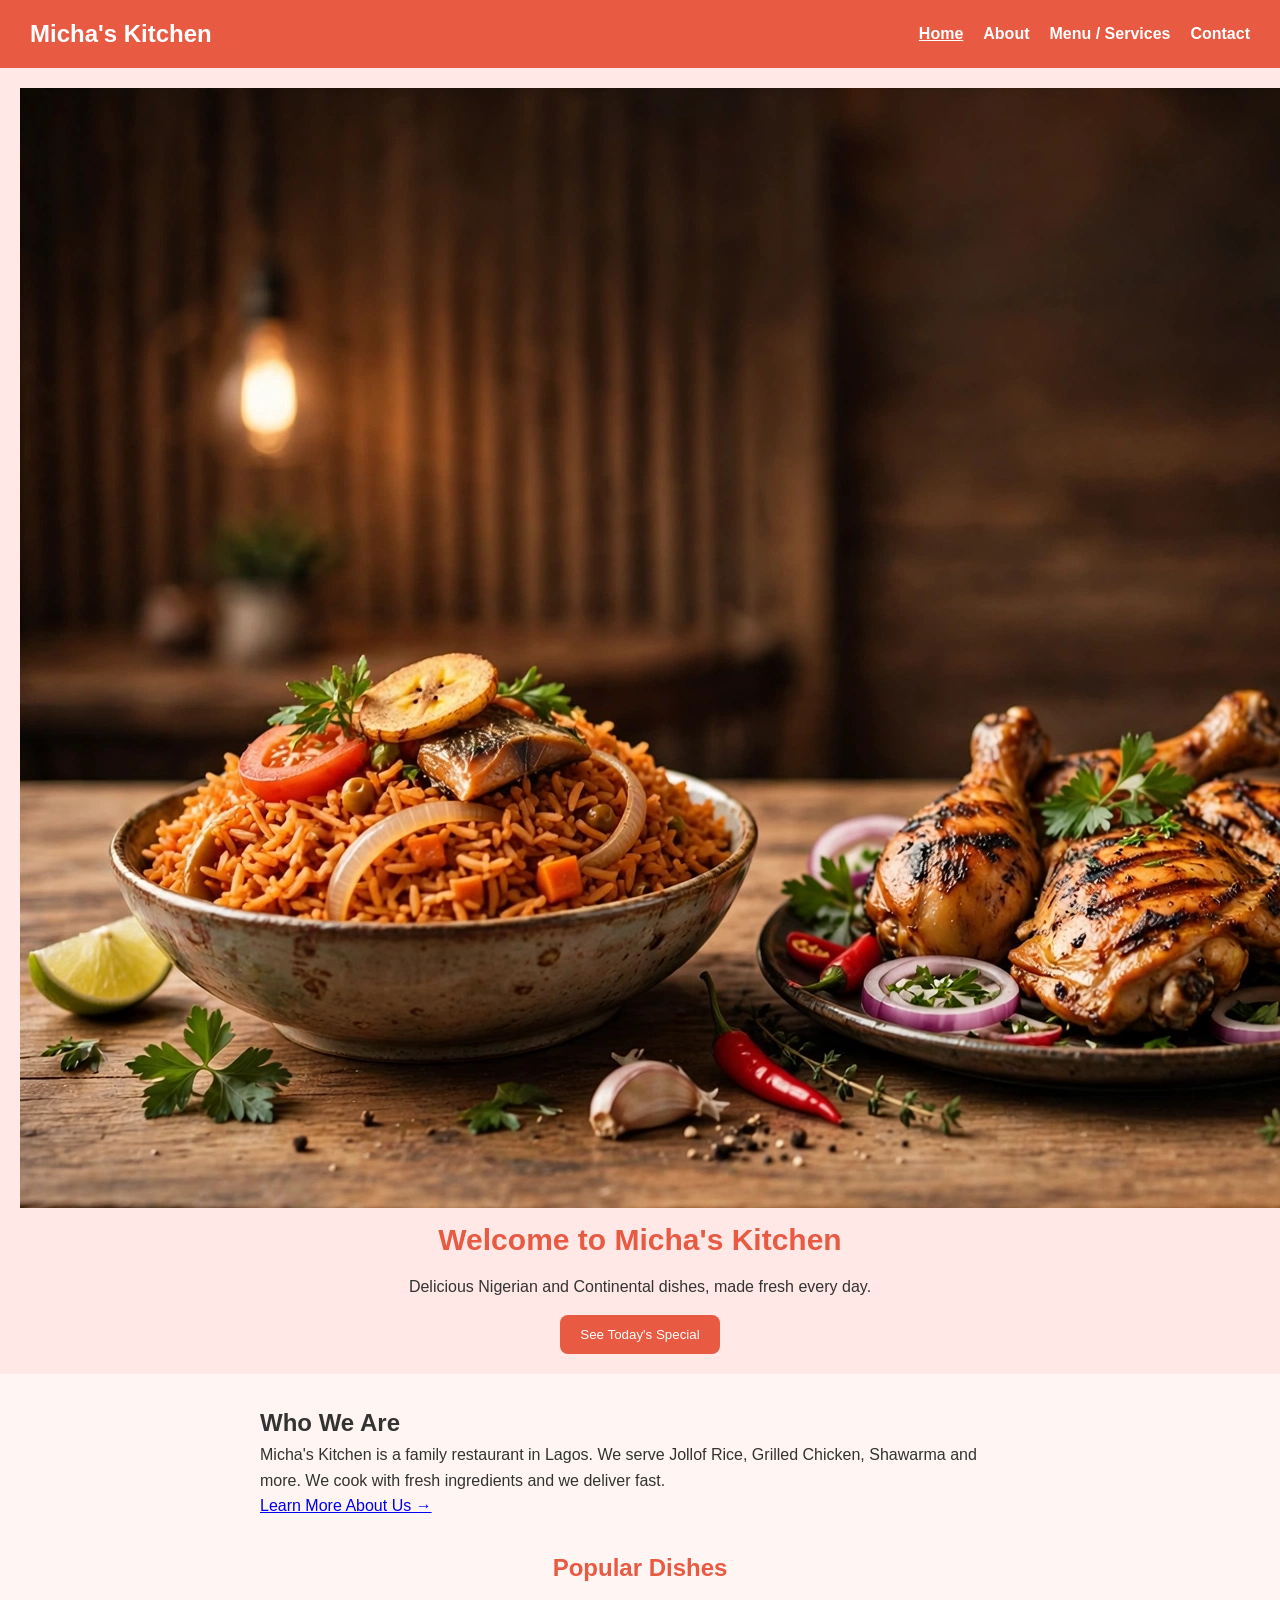
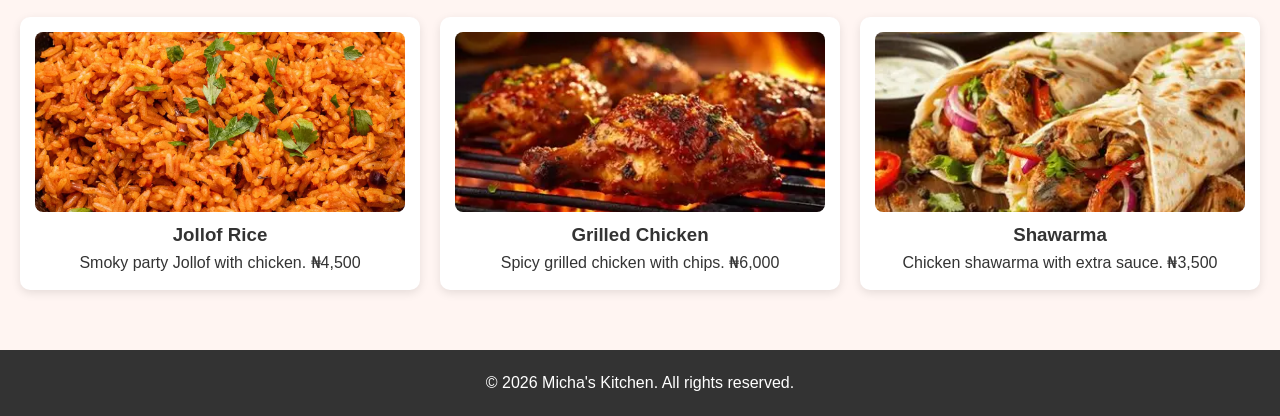
<file: index.html>
<!DOCTYPE html>
<html lang="en">
<head>
  <meta charset="UTF-8">
  <meta name="viewport" content="width=device-width, initial-scale=1.0">
  <title>Micha's Kitchen - Home</title>
  <link rel="stylesheet" href="css/style.css">
</head>
<body>
  <header>
    <nav class="navbar">
      <h1 class="logo">Micha's Kitchen</h1>
      <button id="menuBtn">☰ Menu</button>
      <ul class="nav-links" id="navLinks">
        <li><a href="index.html" class="active">Home</a></li>
        <li><a href="about.html">About</a></li>
        <li><a href="services.html">Menu / Services</a></li>
        <li><a href="contact.html">Contact</a></li>
      </ul>
    </nav>
  </header>

  <main>
    <section class="hero">
      <img src="images/hero.webp" alt="Delicious Recipes at micha's Kitchen" class="hero-img">
      <h2>Welcome to Micha's Kitchen</h2>
      <p>Delicious Nigerian and Continental dishes, made fresh every day.</p>
      <button id="welcomeBtn">See Today's Special</button>
      <p id="specialMessage"></p>
    </section>

    <section class="intro">
      <h2>Who We Are</h2>
      <p>Micha's Kitchen is a family restaurant in Lagos. We serve Jollof Rice, Grilled Chicken, Shawarma and more. We cook with fresh ingredients and we deliver fast.</p>
      <a href="about.html">Learn More About Us →</a>
    </section>

    <section>
      <h2 class="section-title">Popular Dishes</h2>
      <div class="grid-container">
        <article class="card">
          <img src="images/Jollof-Rice-04.jpg" alt="Jollof Rice">
          <h3>Jollof Rice</h3>
          <p>Smoky party Jollof with chicken. ₦4,500</p>
        </article>
        <article class="card">
          <img src="images/grill.webp" alt="Grilled Chicken">
          <h3>Grilled Chicken</h3>
          <p>Spicy grilled chicken with chips. ₦6,000</p>
        </article>
        <article class="card">
          <img src="images/sausage.webp" alt="Shawarma">
          <h3>Shawarma</h3>
          <p>Chicken shawarma with extra sauce. ₦3,500</p>
        </article>
      </div>
    </section>
  </main>

  <footer>
    <p>&copy; 2026 Micha's Kitchen. All rights reserved.</p>
  </footer>

  <script src="js/script.js"></script>
</body>
</html>
</file>
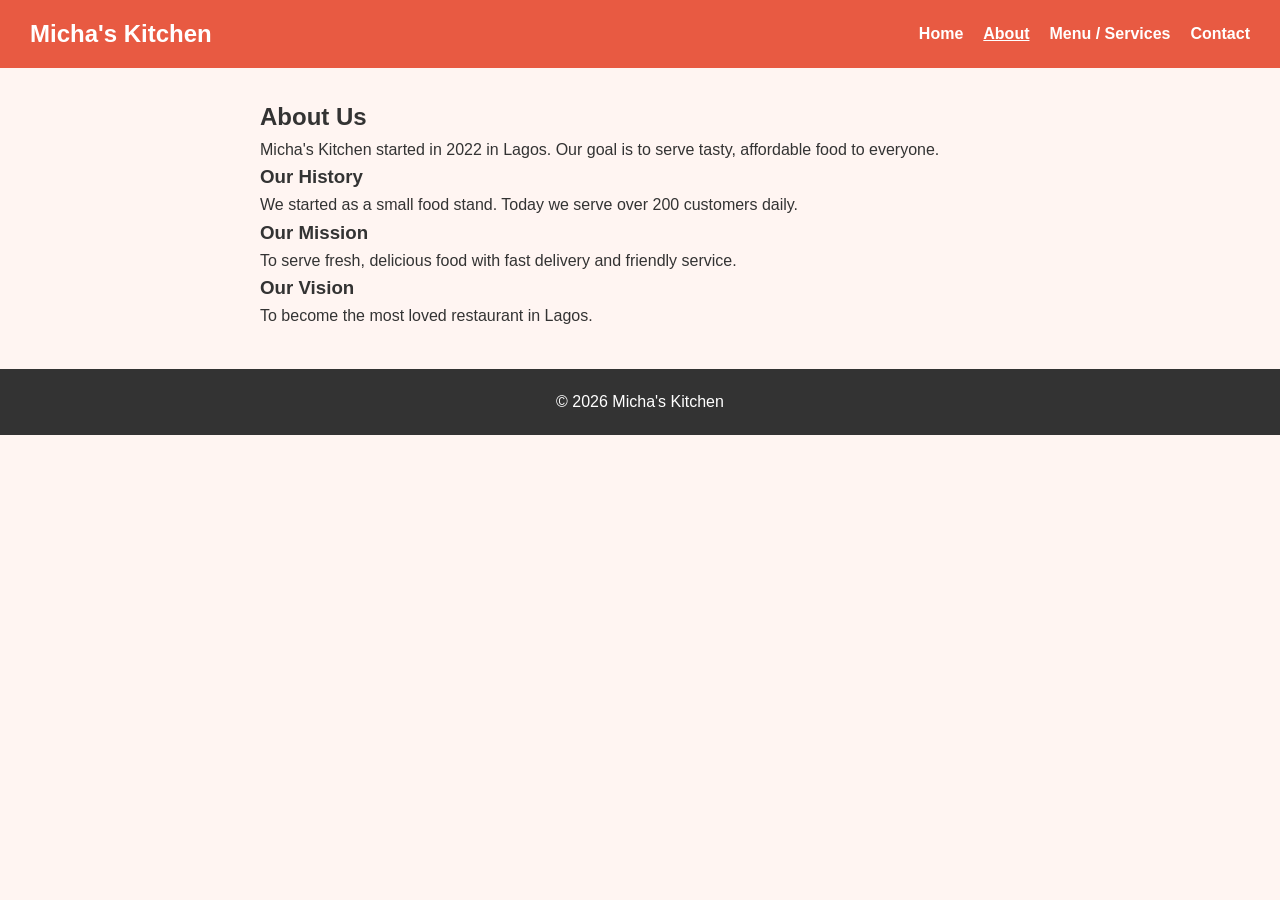
<file: about.html>
<!DOCTYPE html>
<html lang="en">
<head>
  <meta charset="UTF-8">
  <meta name="viewport" content="width=device-width, initial-scale=1.0">
  <title>About - Micha's Kitchen</title>
  <link rel="stylesheet" href="css/style.css">
</head>
<body>
  <header>
    <nav class="navbar">
      <h1 class="logo">Micha's Kitchen</h1>
      <button id="menuBtn">☰ Menu</button>
      <ul class="nav-links" id="navLinks">
        <li><a href="index.html">Home</a></li>
        <li><a href="about.html" class="active">About</a></li>
        <li><a href="services.html">Menu / Services</a></li>
        <li><a href="contact.html">Contact</a></li>
      </ul>
    </nav>
  </header>
  <main class="page-content">
    <h2>About Us</h2>
    <p>Micha's Kitchen started in 2022 in Lagos. Our goal is to serve tasty, affordable food to everyone.</p>
    <h3>Our History</h3>
    <p>We started as a small food stand. Today we serve over 200 customers daily.</p>
    <h3>Our Mission</h3>
    <p>To serve fresh, delicious food with fast delivery and friendly service.</p>
    <h3>Our Vision</h3>
    <p>To become the most loved restaurant in Lagos.</p>
  </main>
  <footer><p>&copy; 2026 Micha's Kitchen</p></footer>
  <script src="js/script.js"></script>
</body>
</html>
</file>
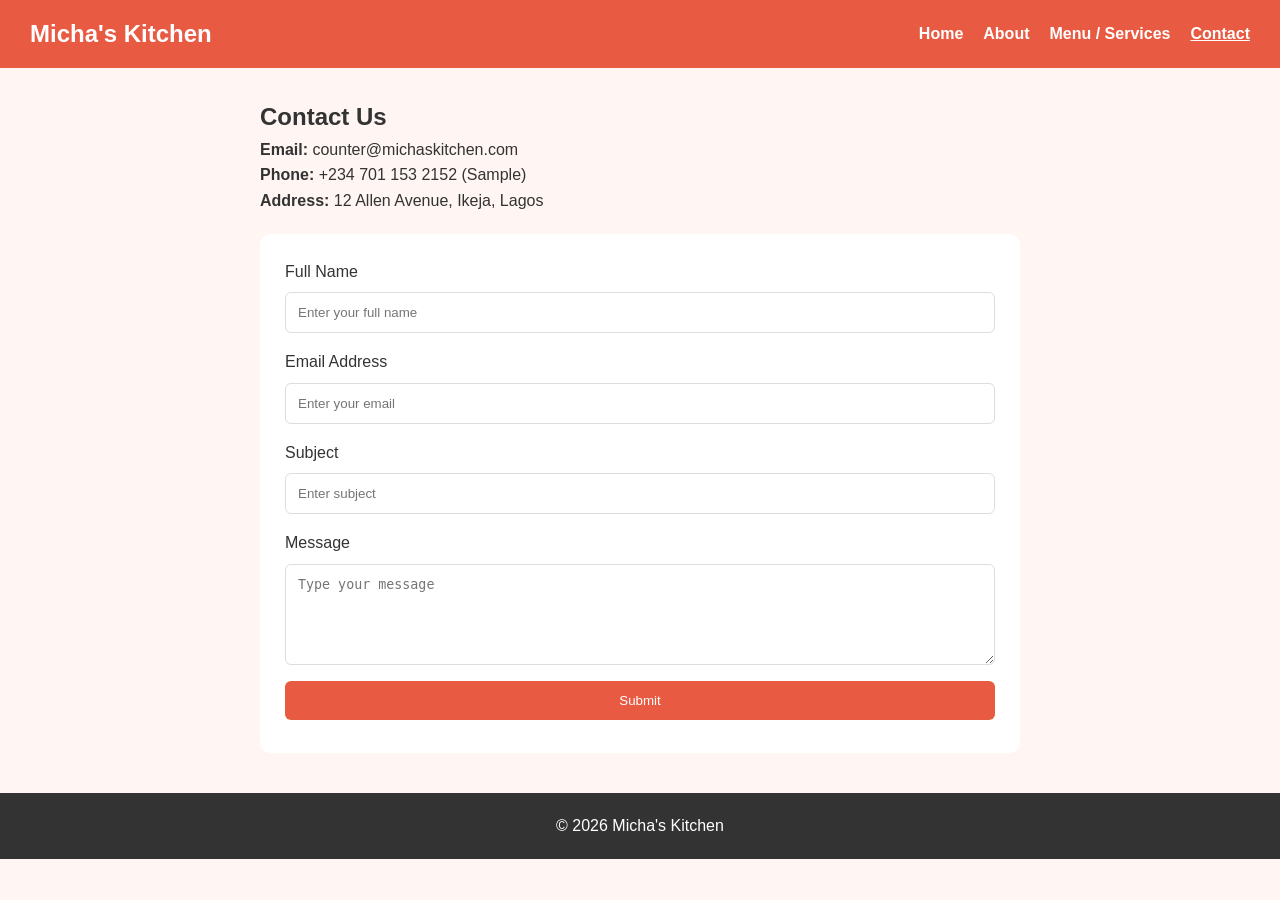
<file: contact.html>
<!DOCTYPE html>
<html lang="en">
<head>
  <meta charset="UTF-8">
  <meta name="viewport" content="width=device-width, initial-scale=1.0">
  <title>Contact - Micha's Kitchen</title>
  <link rel="stylesheet" href="css/style.css">
</head>
<body>
  <header>
    <nav class="navbar">
      <h1 class="logo">Micha's Kitchen</h1>
      <button id="menuBtn">☰ Menu</button>
      <ul class="nav-links" id="navLinks">
        <li><a href="index.html">Home</a></li>
        <li><a href="about.html">About</a></li>
        <li><a href="services.html">Menu / Services</a></li>
        <li><a href="contact.html" class="active">Contact</a></li>
      </ul>
    </nav>
  </header>
  <main class="page-content">
    <h2>Contact Us</h2>
    <p><strong>Email:</strong> counter@michaskitchen.com</p>
    <p><strong>Phone:</strong> +234 701 153 2152 (Sample)</p>
    <p><strong>Address:</strong> 12 Allen Avenue, Ikeja, Lagos</p>

    <form id="contactForm">
      <label for="fullName">Full Name</label>
      <input type="text" id="fullName" placeholder="Enter your full name">
      <p class="error" id="nameError"></p>

      <label for="email">Email Address</label>
      <input type="email" id="email" placeholder="Enter your email">
      <p class="error" id="emailError"></p>

      <label for="subject">Subject</label>
      <input type="text" id="subject" placeholder="Enter subject">
      <p class="error" id="subjectError"></p>

      <label for="message">Message</label>
      <textarea id="message" rows="5" placeholder="Type your message"></textarea>
      <p class="error" id="messageError"></p>

      <button type="submit">Submit</button>
      <p id="successMessage"></p>
    </form>
  </main>
  <footer><p>&copy; 2026 Micha's Kitchen</p></footer>
  <script src="js/script.js"></script>
</body>
</html>
</file>
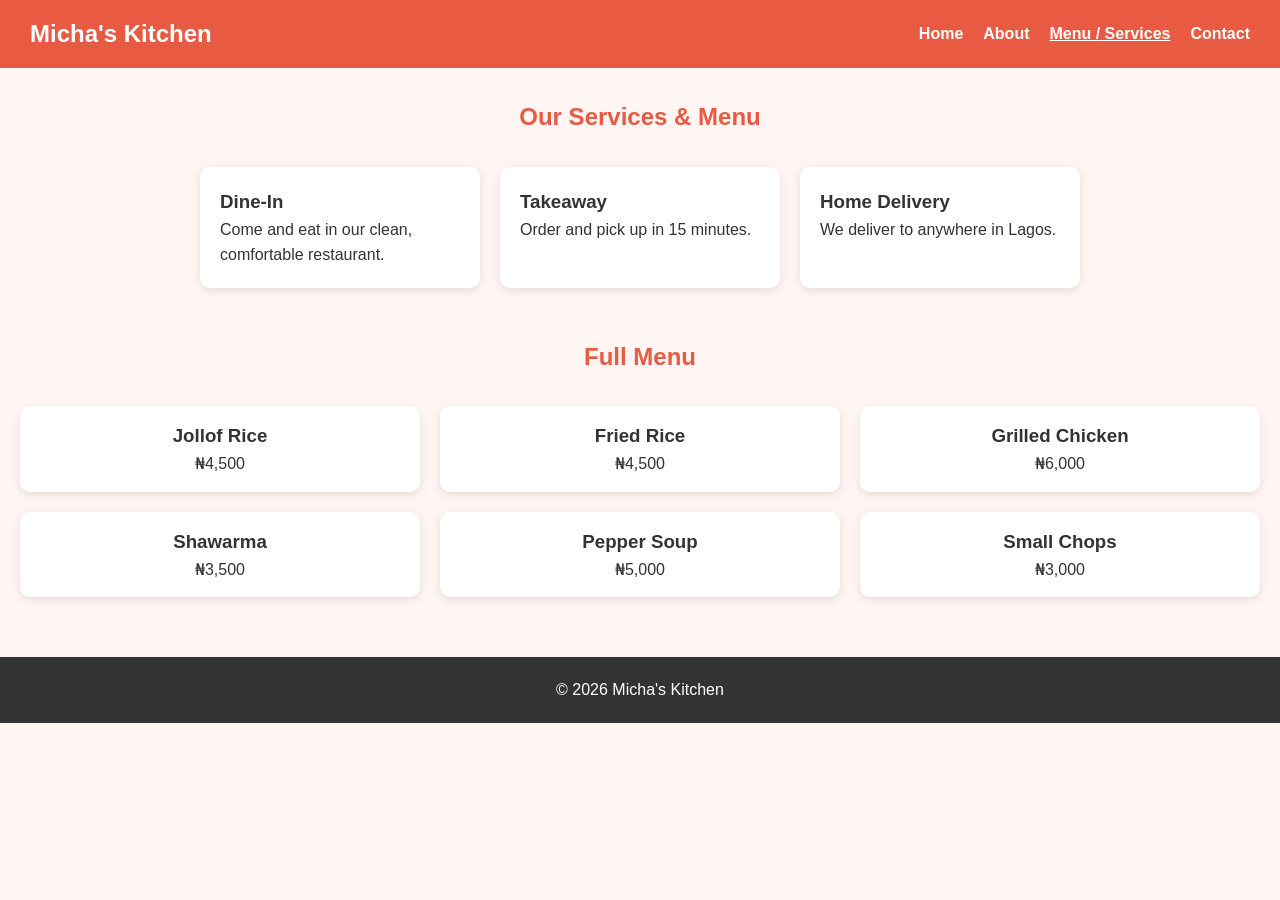
<file: services.html>
<!DOCTYPE html>
<html lang="en">
<head>
  <meta charset="UTF-8">
  <meta name="viewport" content="width=device-width, initial-scale=1.0">
  <title>Menu - Micha's Kitchen</title>
  <link rel="stylesheet" href="css/style.css">
</head>
<body>
  <header>
    <nav class="navbar">
      <h1 class="logo">Micha's Kitchen</h1>
      <button id="menuBtn">☰ Menu</button>
      <ul class="nav-links" id="navLinks">
        <li><a href="index.html">Home</a></li>
        <li><a href="about.html">About</a></li>
        <li><a href="services.html" class="active">Menu / Services</a></li>
        <li><a href="contact.html">Contact</a></li>
      </ul>
    </nav>
  </header>
  <main>
    <h2 class="section-title">Our Services & Menu</h2>
    <div class="flex-container">
      <article class="service-box">
        <h3>Dine-In</h3>
        <p>Come and eat in our clean, comfortable restaurant.</p>
      </article>
      <article class="service-box">
        <h3>Takeaway</h3>
        <p>Order and pick up in 15 minutes.</p>
      </article>
      <article class="service-box">
        <h3>Home Delivery</h3>
        <p>We deliver to anywhere in Lagos.</p>
      </article>
    </div>

    <h2 class="section-title">Full Menu</h2>
    <div class="grid-container">
      <article class="card"><h3>Jollof Rice</h3><p>₦4,500</p></article>
      <article class="card"><h3>Fried Rice</h3><p>₦4,500</p></article>
      <article class="card"><h3>Grilled Chicken</h3><p>₦6,000</p></article>
      <article class="card"><h3>Shawarma</h3><p>₦3,500</p></article>
      <article class="card"><h3>Pepper Soup</h3><p>₦5,000</p></article>
      <article class="card"><h3>Small Chops</h3><p>₦3,000</p></article>
    </div>
  </main>
  <footer><p>&copy; 2026 Micha's Kitchen</p></footer>
  <script src="js/script.js"></script>
</body>
</html>
</file>
<file: css/style.css>
/* RESET */
* { margin: 0; padding: 0; box-sizing: border-box; }

body { 
  font-family: Arial, sans-serif; 
  line-height: 1.6; 
  color: #333; 
  background: #FFF5F2; 
}

/* HEADER + FLEXBOX */
.navbar {
  display: flex; /* FLEXBOX */
  justify-content: space-between;
  align-items: center;
  background: #E85A42;
  color: white;
  padding: 15px 30px;
}
.logo { font-size: 24px; }
.nav-links { display: flex; list-style: none; gap: 20px; }
.nav-links a { color: white; text-decoration: none; font-weight: bold; }
.nav-links a.active { text-decoration: underline; }
#menuBtn { display: none; background: white; color: #E85A42; border: none; padding: 8px 12px; border-radius: 5px; cursor: pointer; }

/* HERO */
.hero { 
  flex-direction: column;
  text-align: center;
   padding: 20px;
   background: #FFE8E6; 
  }
.hero h2 { 
  font-size: 30px; 
  color: #E85A42;
   margin-bottom: 10px; 
  }
.hero button { 
  background: #E85A42; 
  color: white; 
  border: none; 
  padding: 12px 20px; 
  border-radius: 8px; 
  cursor: pointer; 
  margin-top: 15px; 
}

/* FLEXBOX SECTION - Services */
.flex-container {
  display: flex; /* FLEXBOX */
  gap: 20px;
  justify-content: center;
  padding: 20px;
  flex-wrap: wrap;
}
.service-box { background: white; padding: 20px; border-radius: 10px; width: 280px; box-shadow: 0 3px 10px rgba(0,0,0,0.1); }

/* GRID SECTION - Menu / Products */
.grid-container {
  display: grid; /* CSS GRID */
  grid-template-columns: repeat(3, 1fr); /* 3 columns */
  gap: 20px; /* space between cards */
  padding: 20px;
}
.card { background: white; padding: 15px; border-radius: 10px; text-align: center; box-shadow: 0 3px 10px rgba(0,0,0,0.1); }
.card img { width: 100%; height: 180px; object-fit: cover; border-radius: 8px; }

/* CONTENT */
.page-content, .intro { max-width: 800px; margin: 30px auto; padding: 0 20px; }
.section-title { text-align: center; margin: 30px 0 10px; color: #E85A42; }

/* FORM */
form { display: flex; flex-direction: column; gap: 8px; background: white; padding: 25px; border-radius: 10px; margin-top: 20px; }
input, textarea { padding: 12px; border: 1px solid #ddd; border-radius: 6px; width: 100%; }
form button { background: #E85A42; color: white; border: none; padding: 12px; border-radius: 6px; cursor: pointer; }
.error { color: red; font-size: 14px; }

footer { text-align: center; background: #333; color: white; padding: 20px; margin-top: 40px; }

/* RESPONSIVE DESIGN - Media Queries */
@media (max-width: 768px) {
  /* Tablet */
  .grid-container { grid-template-columns: repeat(2, 1fr); }
  .hero h2 { font-size: 28px; }
  #menuBtn { display: block; }
  .nav-links { display: none; flex-direction: column; background: #E85A42; position: absolute; top: 65px; right: 20px; padding: 15px; border-radius: 8px; }
  .nav-links.show { display: flex; }
}

@media (max-width: 480px) {
  /* Mobile Phone */
  .grid-container { grid-template-columns: 1fr; } /* 1 column */
  .flex-container { flex-direction: column; align-items: center; }
  .navbar { padding: 12px 15px; }
  .hero { padding: 40px 15px; }
}
hero-img {
  width: 100%;
  height: 220px;
  min-height: fit-content;
  object-fit: cover;
  border-radius:12px;
  display:block;
  overflow: hidden;
}
</file>
